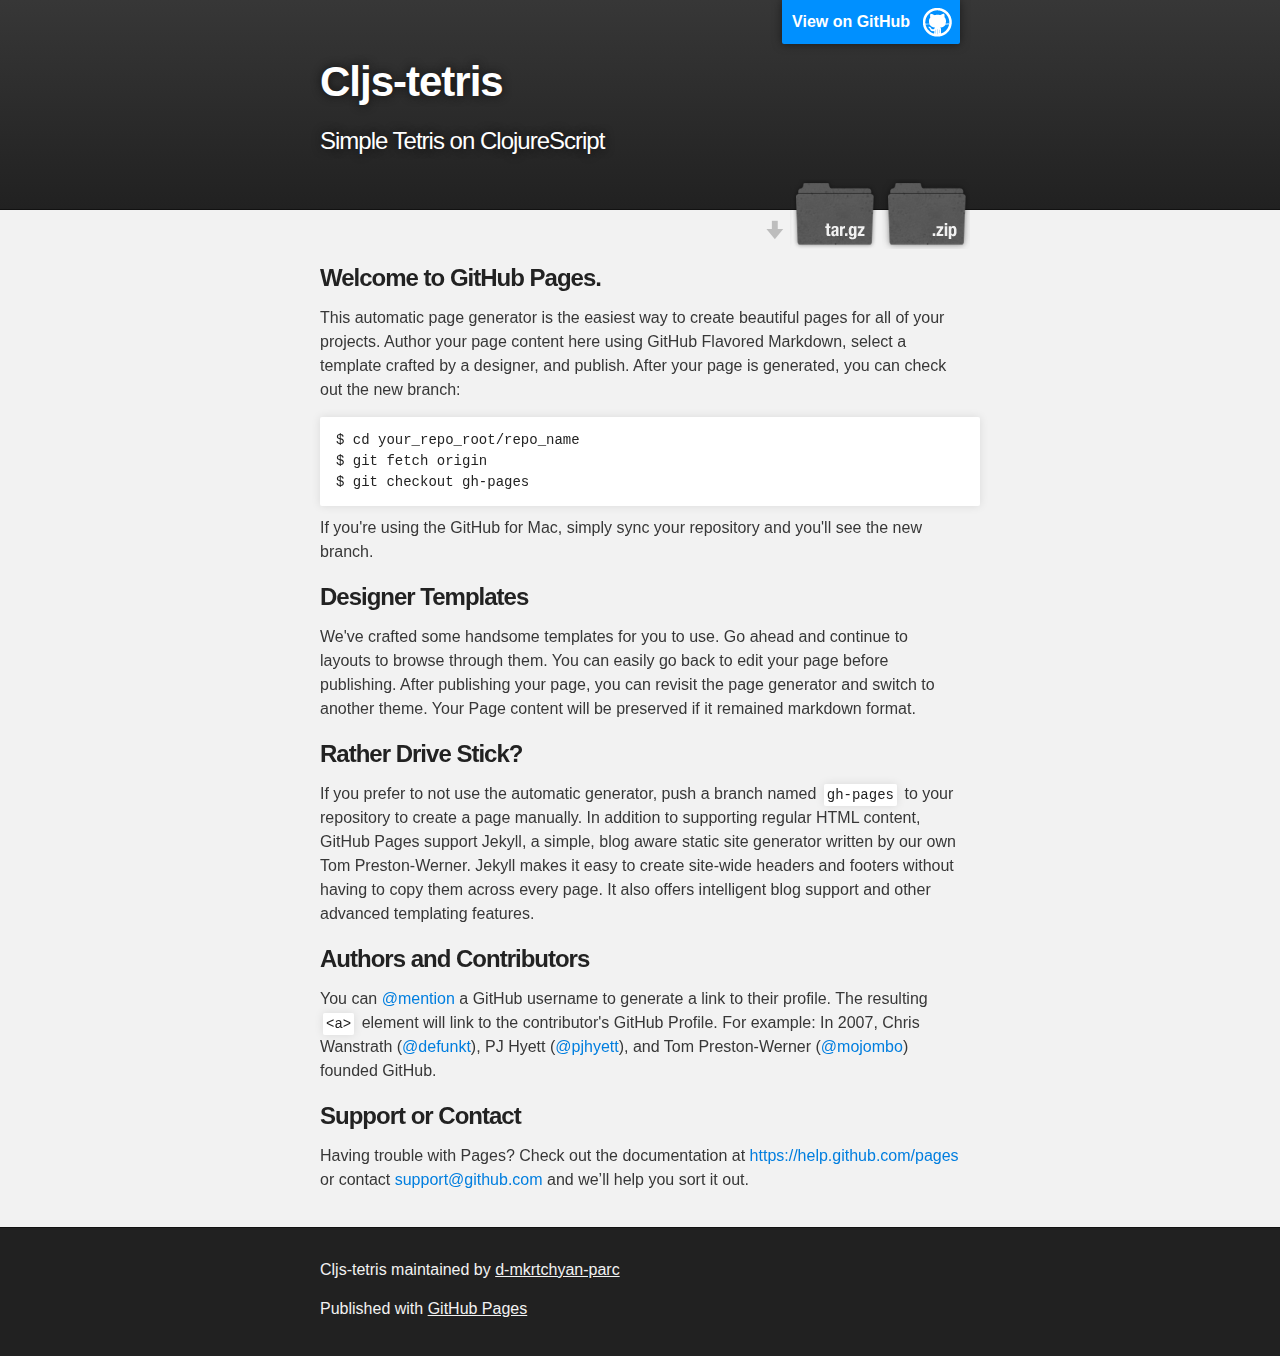
<file: index.html>
<!DOCTYPE html>
<html>

  <head>
    <meta charset='utf-8'>
    <meta http-equiv="X-UA-Compatible" content="chrome=1">
    <meta name="description" content="Cljs-tetris : Simple Tetris on ClojureScript">

    <link rel="stylesheet" type="text/css" media="screen" href="stylesheets/stylesheet.css">

    <title>Cljs-tetris</title>
  </head>

  <body>

    <!-- HEADER -->
    <div id="header_wrap" class="outer">
        <header class="inner">
          <a id="forkme_banner" href="https://github.com/d-mkrtchyan-parc/CLJS-Tetris">View on GitHub</a>

          <h1 id="project_title">Cljs-tetris</h1>
          <h2 id="project_tagline">Simple Tetris on ClojureScript</h2>

            <section id="downloads">
              <a class="zip_download_link" href="https://github.com/d-mkrtchyan-parc/CLJS-Tetris/zipball/master">Download this project as a .zip file</a>
              <a class="tar_download_link" href="https://github.com/d-mkrtchyan-parc/CLJS-Tetris/tarball/master">Download this project as a tar.gz file</a>
            </section>
        </header>
    </div>

    <!-- MAIN CONTENT -->
    <div id="main_content_wrap" class="outer">
      <section id="main_content" class="inner">
        <h3>
<a id="welcome-to-github-pages" class="anchor" href="#welcome-to-github-pages" aria-hidden="true"><span class="octicon octicon-link"></span></a>Welcome to GitHub Pages.</h3>

<p>This automatic page generator is the easiest way to create beautiful pages for all of your projects. Author your page content here using GitHub Flavored Markdown, select a template crafted by a designer, and publish. After your page is generated, you can check out the new branch:</p>

<pre><code>$ cd your_repo_root/repo_name
$ git fetch origin
$ git checkout gh-pages
</code></pre>

<p>If you're using the GitHub for Mac, simply sync your repository and you'll see the new branch.</p>

<h3>
<a id="designer-templates" class="anchor" href="#designer-templates" aria-hidden="true"><span class="octicon octicon-link"></span></a>Designer Templates</h3>

<p>We've crafted some handsome templates for you to use. Go ahead and continue to layouts to browse through them. You can easily go back to edit your page before publishing. After publishing your page, you can revisit the page generator and switch to another theme. Your Page content will be preserved if it remained markdown format.</p>

<h3>
<a id="rather-drive-stick" class="anchor" href="#rather-drive-stick" aria-hidden="true"><span class="octicon octicon-link"></span></a>Rather Drive Stick?</h3>

<p>If you prefer to not use the automatic generator, push a branch named <code>gh-pages</code> to your repository to create a page manually. In addition to supporting regular HTML content, GitHub Pages support Jekyll, a simple, blog aware static site generator written by our own Tom Preston-Werner. Jekyll makes it easy to create site-wide headers and footers without having to copy them across every page. It also offers intelligent blog support and other advanced templating features.</p>

<h3>
<a id="authors-and-contributors" class="anchor" href="#authors-and-contributors" aria-hidden="true"><span class="octicon octicon-link"></span></a>Authors and Contributors</h3>

<p>You can <a href="https://github.com/blog/821" class="user-mention">@mention</a> a GitHub username to generate a link to their profile. The resulting <code>&lt;a&gt;</code> element will link to the contributor's GitHub Profile. For example: In 2007, Chris Wanstrath (<a href="https://github.com/defunkt" class="user-mention">@defunkt</a>), PJ Hyett (<a href="https://github.com/pjhyett" class="user-mention">@pjhyett</a>), and Tom Preston-Werner (<a href="https://github.com/mojombo" class="user-mention">@mojombo</a>) founded GitHub.</p>

<h3>
<a id="support-or-contact" class="anchor" href="#support-or-contact" aria-hidden="true"><span class="octicon octicon-link"></span></a>Support or Contact</h3>

<p>Having trouble with Pages? Check out the documentation at <a href="https://help.github.com/pages">https://help.github.com/pages</a> or contact <a href="mailto:support@github.com">support@github.com</a> and we’ll help you sort it out.</p>
      </section>
    </div>

    <!-- FOOTER  -->
    <div id="footer_wrap" class="outer">
      <footer class="inner">
        <p class="copyright">Cljs-tetris maintained by <a href="https://github.com/d-mkrtchyan-parc">d-mkrtchyan-parc</a></p>
        <p>Published with <a href="http://pages.github.com">GitHub Pages</a></p>
      </footer>
    </div>

    

  </body>
</html>
</file>
<file: stylesheets/stylesheet.css>
/*******************************************************************************
Slate Theme for GitHub Pages
by Jason Costello, @jsncostello
*******************************************************************************/

@import url(pygment_trac.css);

/*******************************************************************************
MeyerWeb Reset
*******************************************************************************/

html, body, div, span, applet, object, iframe,
h1, h2, h3, h4, h5, h6, p, blockquote, pre,
a, abbr, acronym, address, big, cite, code,
del, dfn, em, img, ins, kbd, q, s, samp,
small, strike, strong, sub, sup, tt, var,
b, u, i, center,
dl, dt, dd, ol, ul, li,
fieldset, form, label, legend,
table, caption, tbody, tfoot, thead, tr, th, td,
article, aside, canvas, details, embed,
figure, figcaption, footer, header, hgroup,
menu, nav, output, ruby, section, summary,
time, mark, audio, video {
  margin: 0;
  padding: 0;
  border: 0;
  font: inherit;
  vertical-align: baseline;
}

/* HTML5 display-role reset for older browsers */
article, aside, details, figcaption, figure,
footer, header, hgroup, menu, nav, section {
  display: block;
}

ol, ul {
  list-style: none;
}

table {
  border-collapse: collapse;
  border-spacing: 0;
}

/*******************************************************************************
Theme Styles
*******************************************************************************/

body {
  box-sizing: border-box;
  color:#373737;
  background: #212121;
  font-size: 16px;
  font-family: 'Myriad Pro', Calibri, Helvetica, Arial, sans-serif;
  line-height: 1.5;
  -webkit-font-smoothing: antialiased;
}

h1, h2, h3, h4, h5, h6 {
  margin: 10px 0;
  font-weight: 700;
  color:#222222;
  font-family: 'Lucida Grande', 'Calibri', Helvetica, Arial, sans-serif;
  letter-spacing: -1px;
}

h1 {
  font-size: 36px;
  font-weight: 700;
}

h2 {
  padding-bottom: 10px;
  font-size: 32px;
  background: url('../images/bg_hr.png') repeat-x bottom;
}

h3 {
  font-size: 24px;
}

h4 {
  font-size: 21px;
}

h5 {
  font-size: 18px;
}

h6 {
  font-size: 16px;
}

p {
  margin: 10px 0 15px 0;
}

footer p {
  color: #f2f2f2;
}

a {
  text-decoration: none;
  color: #007edf;
  text-shadow: none;

  transition: color 0.5s ease;
  transition: text-shadow 0.5s ease;
  -webkit-transition: color 0.5s ease;
  -webkit-transition: text-shadow 0.5s ease;
  -moz-transition: color 0.5s ease;
  -moz-transition: text-shadow 0.5s ease;
  -o-transition: color 0.5s ease;
  -o-transition: text-shadow 0.5s ease;
  -ms-transition: color 0.5s ease;
  -ms-transition: text-shadow 0.5s ease;
}

a:hover, a:focus {text-decoration: underline;}

footer a {
  color: #F2F2F2;
  text-decoration: underline;
}

em {
  font-style: italic;
}

strong {
  font-weight: bold;
}

img {
  position: relative;
  margin: 0 auto;
  max-width: 739px;
  padding: 5px;
  margin: 10px 0 10px 0;
  border: 1px solid #ebebeb;

  box-shadow: 0 0 5px #ebebeb;
  -webkit-box-shadow: 0 0 5px #ebebeb;
  -moz-box-shadow: 0 0 5px #ebebeb;
  -o-box-shadow: 0 0 5px #ebebeb;
  -ms-box-shadow: 0 0 5px #ebebeb;
}

p img {
  display: inline;
  margin: 0;
  padding: 0;
  vertical-align: middle;
  text-align: center;
  border: none;
}

pre, code {
  width: 100%;
  color: #222;
  background-color: #fff;

  font-family: Monaco, "Bitstream Vera Sans Mono", "Lucida Console", Terminal, monospace;
  font-size: 14px;

  border-radius: 2px;
  -moz-border-radius: 2px;
  -webkit-border-radius: 2px;
}

pre {
  width: 100%;
  padding: 10px;
  box-shadow: 0 0 10px rgba(0,0,0,.1);
  overflow: auto;
}

code {
  padding: 3px;
  margin: 0 3px;
  box-shadow: 0 0 10px rgba(0,0,0,.1);
}

pre code {
  display: block;
  box-shadow: none;
}

blockquote {
  color: #666;
  margin-bottom: 20px;
  padding: 0 0 0 20px;
  border-left: 3px solid #bbb;
}


ul, ol, dl {
  margin-bottom: 15px
}

ul {
  list-style-position: inside;
  list-style: disc;
  padding-left: 20px;
}

ol {
  list-style-position: inside;
  list-style: decimal;
  padding-left: 20px;
}

dl dt {
  font-weight: bold;
}

dl dd {
  padding-left: 20px;
  font-style: italic;
}

dl p {
  padding-left: 20px;
  font-style: italic;
}

hr {
  height: 1px;
  margin-bottom: 5px;
  border: none;
  background: url('../images/bg_hr.png') repeat-x center;
}

table {
  border: 1px solid #373737;
  margin-bottom: 20px;
  text-align: left;
 }

th {
  font-family: 'Lucida Grande', 'Helvetica Neue', Helvetica, Arial, sans-serif;
  padding: 10px;
  background: #373737;
  color: #fff;
 }

td {
  padding: 10px;
  border: 1px solid #373737;
 }

form {
  background: #f2f2f2;
  padding: 20px;
}

/*******************************************************************************
Full-Width Styles
*******************************************************************************/

.outer {
  width: 100%;
}

.inner {
  position: relative;
  max-width: 640px;
  padding: 20px 10px;
  margin: 0 auto;
}

#forkme_banner {
  display: block;
  position: absolute;
  top:0;
  right: 10px;
  z-index: 10;
  padding: 10px 50px 10px 10px;
  color: #fff;
  background: url('../images/blacktocat.png') #0090ff no-repeat 95% 50%;
  font-weight: 700;
  box-shadow: 0 0 10px rgba(0,0,0,.5);
  border-bottom-left-radius: 2px;
  border-bottom-right-radius: 2px;
}

#header_wrap {
  background: #212121;
  background: -moz-linear-gradient(top, #373737, #212121);
  background: -webkit-linear-gradient(top, #373737, #212121);
  background: -ms-linear-gradient(top, #373737, #212121);
  background: -o-linear-gradient(top, #373737, #212121);
  background: linear-gradient(top, #373737, #212121);
}

#header_wrap .inner {
  padding: 50px 10px 30px 10px;
}

#project_title {
  margin: 0;
  color: #fff;
  font-size: 42px;
  font-weight: 700;
  text-shadow: #111 0px 0px 10px;
}

#project_tagline {
  color: #fff;
  font-size: 24px;
  font-weight: 300;
  background: none;
  text-shadow: #111 0px 0px 10px;
}

#downloads {
  position: absolute;
  width: 210px;
  z-index: 10;
  bottom: -40px;
  right: 0;
  height: 70px;
  background: url('../images/icon_download.png') no-repeat 0% 90%;
}

.zip_download_link {
  display: block;
  float: right;
  width: 90px;
  height:70px;
  text-indent: -5000px;
  overflow: hidden;
  background: url(../images/sprite_download.png) no-repeat bottom left;
}

.tar_download_link {
  display: block;
  float: right;
  width: 90px;
  height:70px;
  text-indent: -5000px;
  overflow: hidden;
  background: url(../images/sprite_download.png) no-repeat bottom right;
  margin-left: 10px;
}

.zip_download_link:hover {
  background: url(../images/sprite_download.png) no-repeat top left;
}

.tar_download_link:hover {
  background: url(../images/sprite_download.png) no-repeat top right;
}

#main_content_wrap {
  background: #f2f2f2;
  border-top: 1px solid #111;
  border-bottom: 1px solid #111;
}

#main_content {
  padding-top: 40px;
}

#footer_wrap {
  background: #212121;
}



/*******************************************************************************
Small Device Styles
*******************************************************************************/

@media screen and (max-width: 480px) {
  body {
    font-size:14px;
  }

  #downloads {
    display: none;
  }

  .inner {
    min-width: 320px;
    max-width: 480px;
  }

  #project_title {
  font-size: 32px;
  }

  h1 {
    font-size: 28px;
  }

  h2 {
    font-size: 24px;
  }

  h3 {
    font-size: 21px;
  }

  h4 {
    font-size: 18px;
  }

  h5 {
    font-size: 14px;
  }

  h6 {
    font-size: 12px;
  }

  code, pre {
    min-width: 320px;
    max-width: 480px;
    font-size: 11px;
  }

}
</file>
